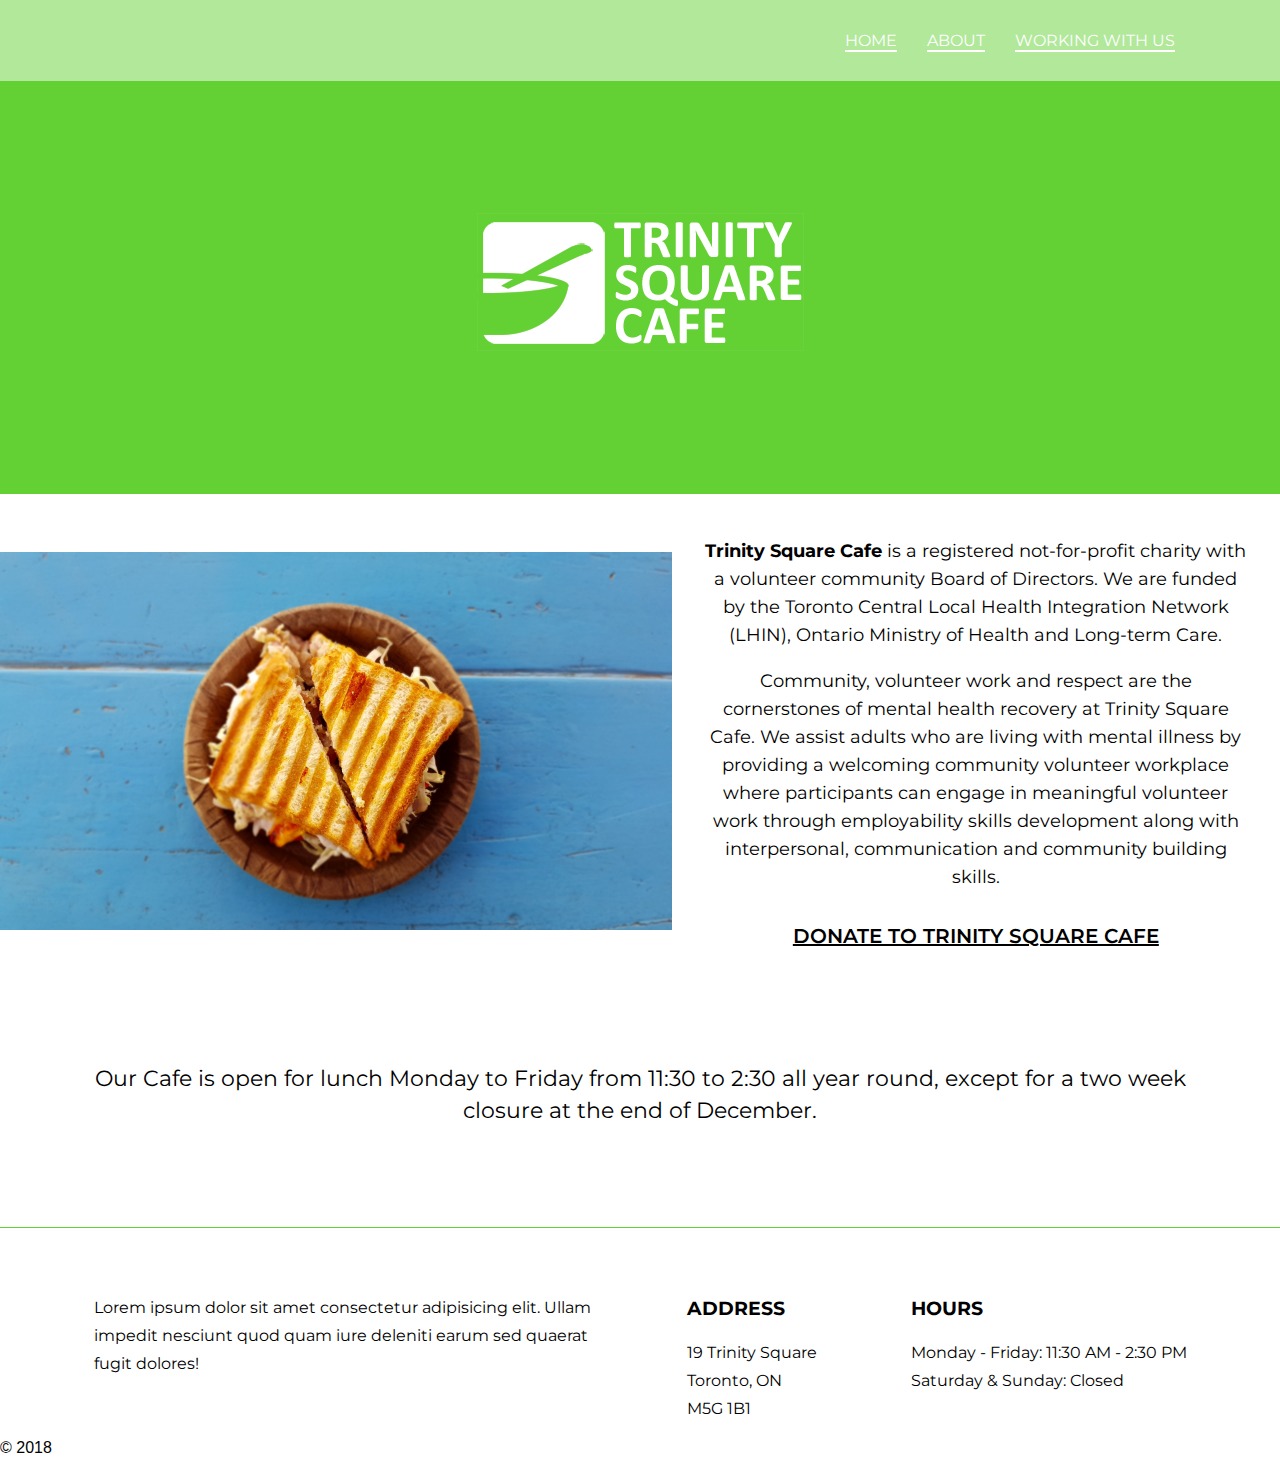
<file: index.html>
<!DOCTYPE html>
<html lang="en">
<head>
    <meta charset="UTF-8">
    <meta name="viewport" content="width=device-width, initial-scale=1.0">
    <meta http-equiv="X-UA-Compatible" content="ie=edge">
    <title>Trinity Square Cafe</title>
    <link href="https://fonts.googleapis.com/css?family=Montserrat:400,600|Roboto:400,700" rel="stylesheet">
    <link rel="stylesheet" href="components/styles.css">
</head>
<body>
    <!-- header -->
    <header>
        <div>
            <nav class="topNav">
                
                <div class="wrapper">
                    <ul class="main-nav">
                        <li><a href="#">Home</a></li>
                        <li class="about-menu">
                            <a href="#">About</a>
                            <ul>
                                <li><a href="mission.html">Mission and Mandate</a></li>
                                <li><a href="#">Mental Illness Recovery</a></li>
                            </ul>
                        </li>
                        <li><a href="#">Working With Us</a></li>
                    </ul>
                </div>
            </nav>
            <div class="hero">
                <h1><img src="assets/TSC-logo.png" alt=""></h1>
            </div>
        </div>

    </header>
    
    <!-- main content -->
    <main>
            <section class="introduction">
                <div class="main-left-photo">
                    <img src="assets/asnim-asnim-142813-unsplash.jpg" alt="">
                </div>
               <div>
                    <p>
                         <strong>Trinity Square Cafe</strong> is a registered not-for-profit charity with a volunteer community Board of Directors. We are funded
                        by the Toronto Central Local Health Integration Network (LHIN), Ontario Ministry of Health and Long-term Care. 
                    </p>
                    <p>
                        Community,
                        volunteer work and respect are the cornerstones of mental health recovery at Trinity Square Cafe. We assist adults who are
                        living with mental illness by providing a welcoming community volunteer workplace where participants can engage in meaningful
                        volunteer work through employability skills development along with interpersonal, communication and community building skills.
                    </p>
                    <div class="donate">
                        <a href="https://www.canadahelps.org/en/charities/trinity-square-cafe/">Donate to Trinity Square Cafe</a>
                    </div>
               </div>
               
            </section>
            <section class="hours wrapper">
                <p>
                    Our Cafe is open for lunch Monday to Friday from 11:30 to 2:30 all year round, except for a two week closure at the end of
                    December.
                </p>
                
            </section>
                
<!--                 
                <a href="#">Refer someone to our program</a> -->
    
            
    </main>
    <footer>
        <section class="location">
            <div class="location-map">
                <!-- map goes here -->
                <p>Lorem ipsum dolor sit amet consectetur adipisicing elit. Ullam impedit nesciunt quod quam iure deleniti earum sed
                    quaerat fugit dolores!</p>
            </div>
            <div class="location-address">
                <h3>Address</h3>
                <ul>
                    <li>19 Trinity Square</li>
                    <li>Toronto, ON</li>
                    <li>M5G 1B1</li>
                </ul>
            </div>
            <div class="location-hours">
                <h3>Hours</h3>
                <ul>
                    <li>Monday - Friday: 11:30 AM - 2:30 PM</li>
                    <li>Saturday & Sunday: Closed</li>
                </ul>
            </div>
        </section>
        </div>
        <span>&copy 2018</span>
    </footer>
    <!-- footer -->
</body>
</html>
</file>
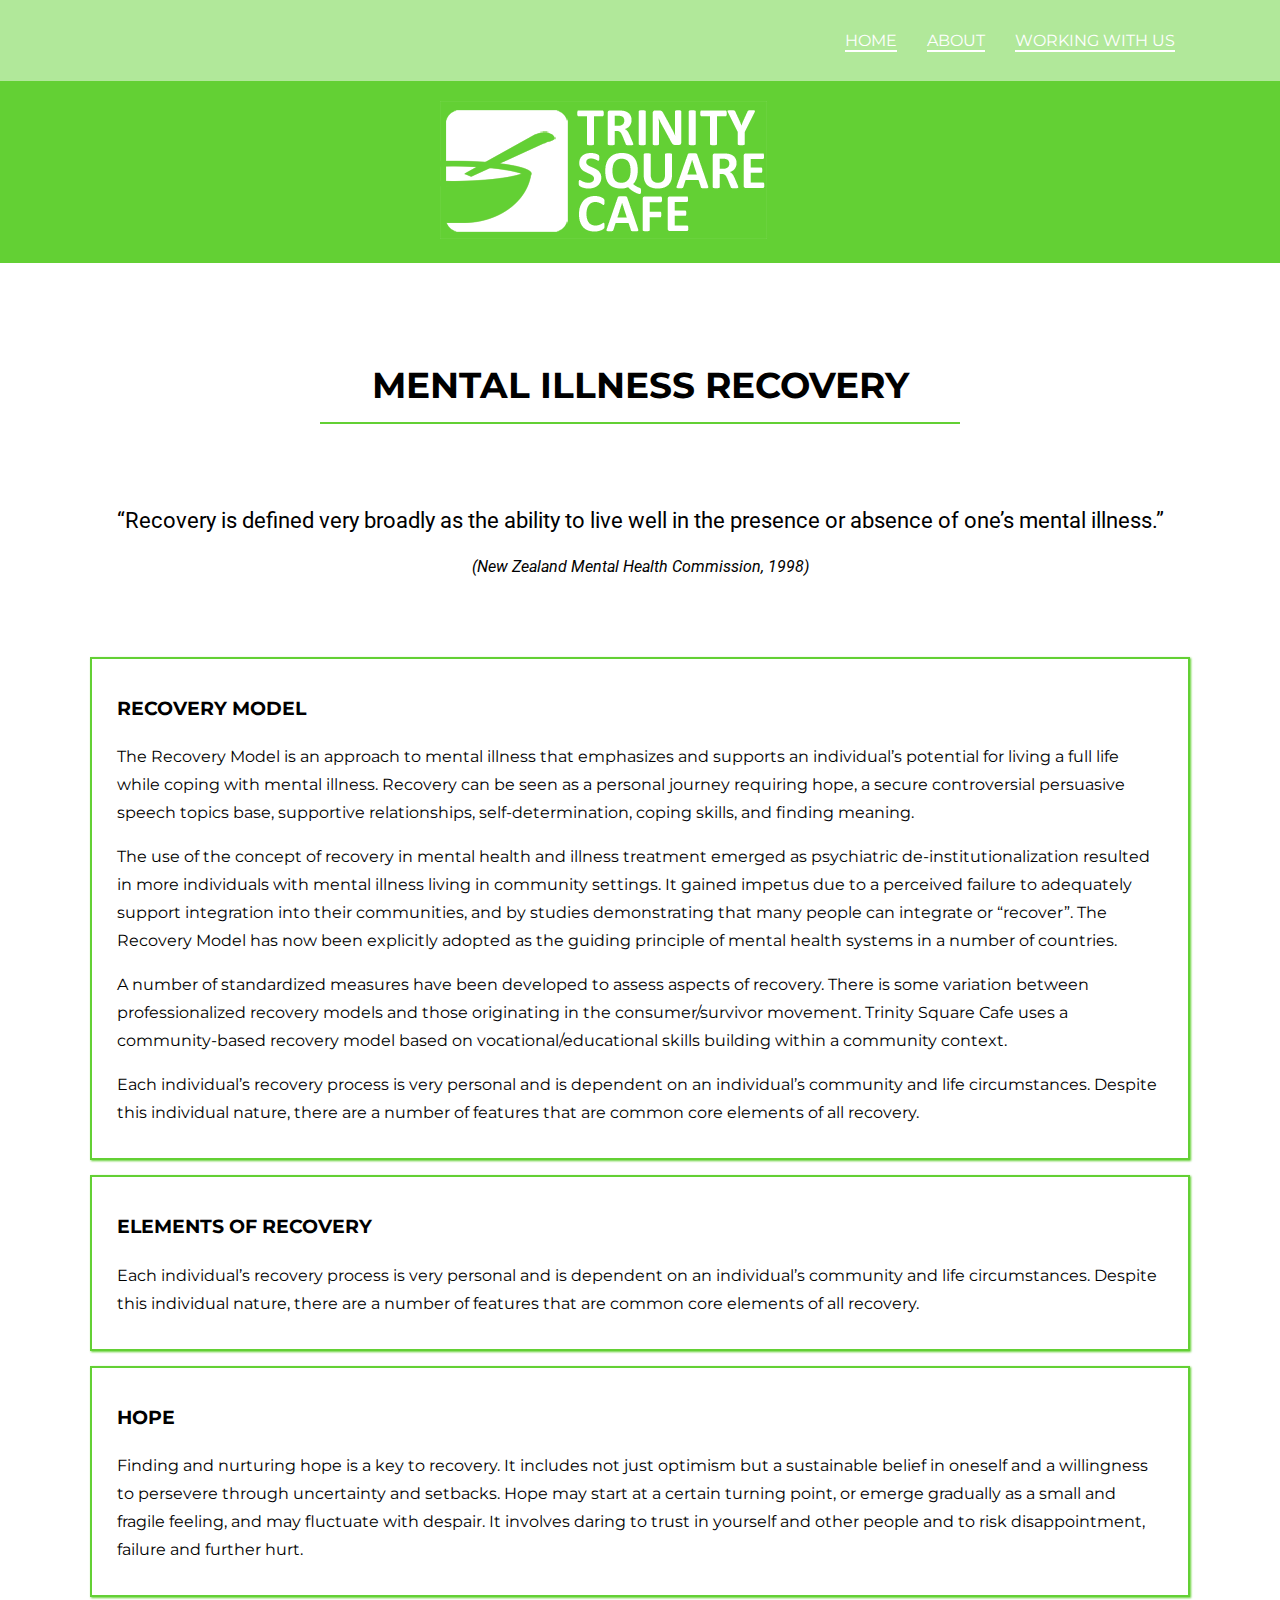
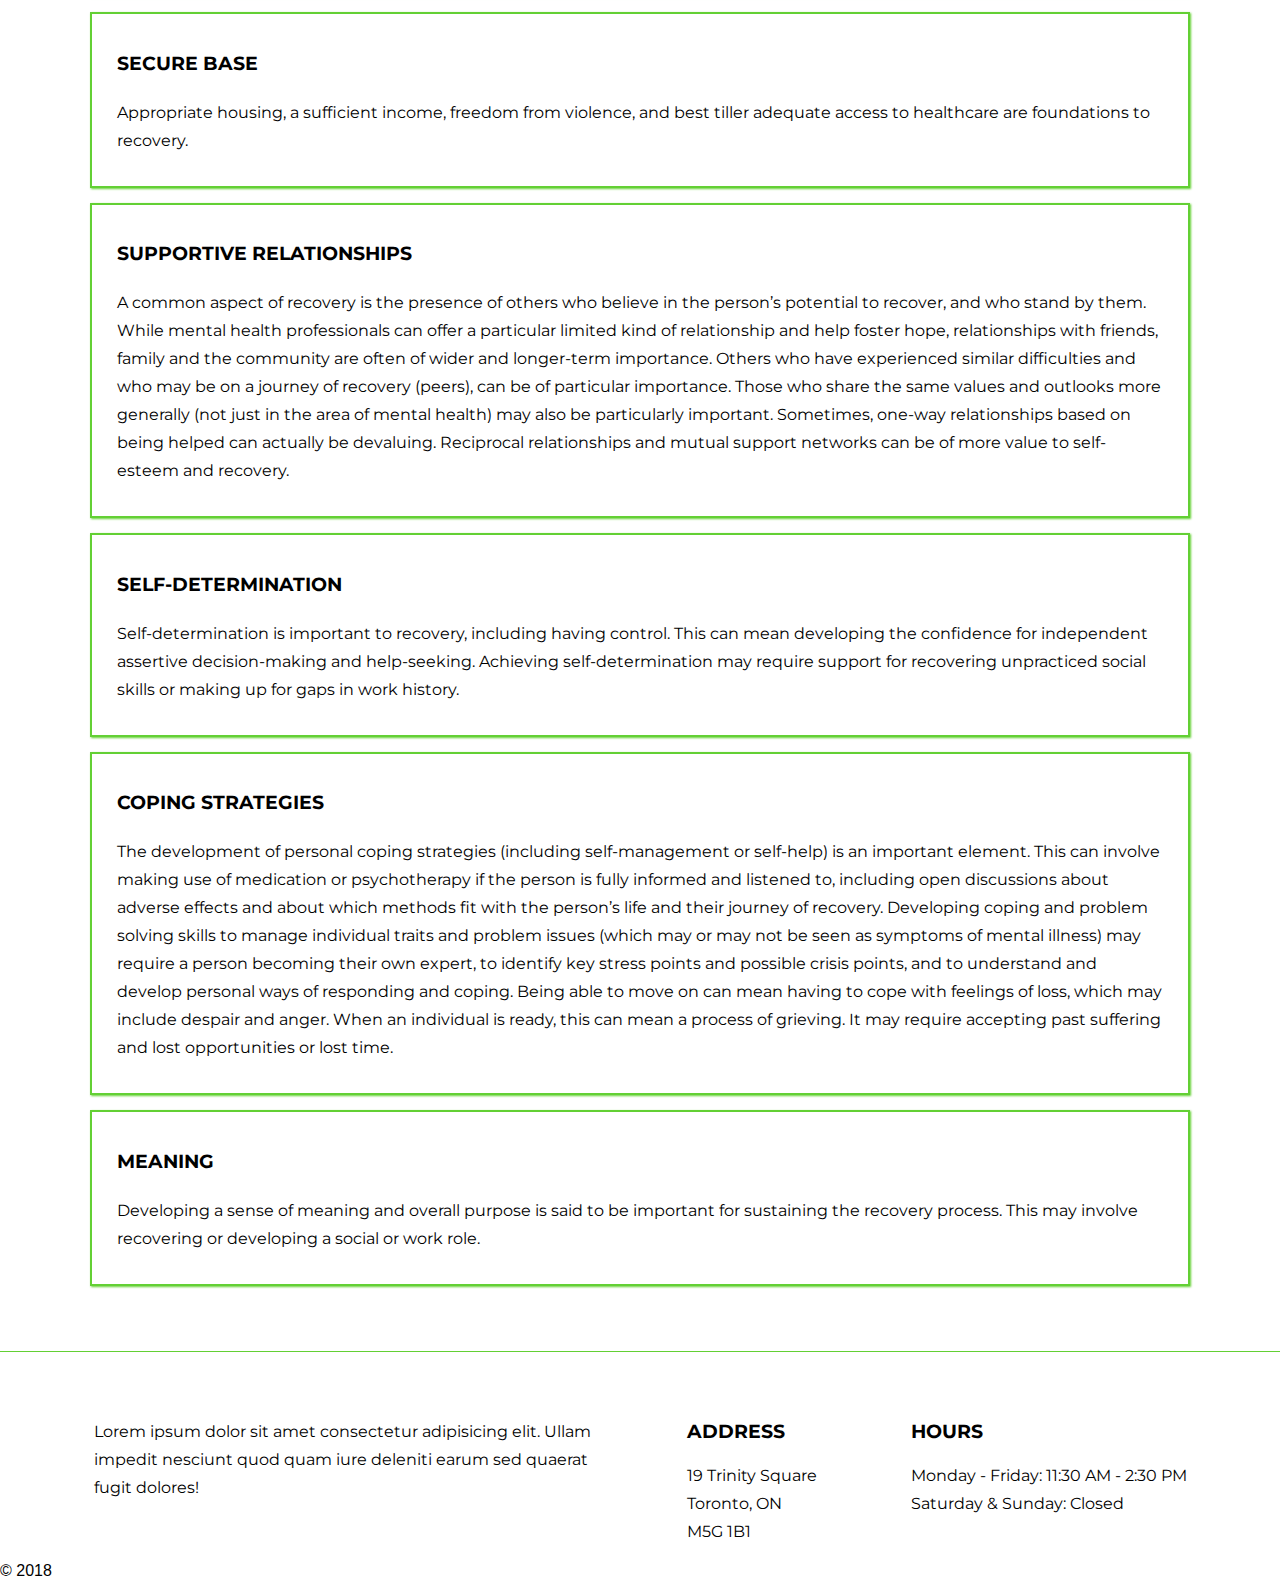
<file: mentalhealth.html>
<!DOCTYPE html>
<html lang="en">
<head>
    <meta charset="UTF-8">
    <meta name="viewport" content="width=device-width, initial-scale=1.0">
    <meta http-equiv="X-UA-Compatible" content="ie=edge">
    <title>Mental Illness Recovery</title>
    <link rel="stylesheet" href="components/styles.css">
    <link href="https://fonts.googleapis.com/css?family=Montserrat:400,600|Roboto:400,700" rel="stylesheet">
</head>
<body>

    <header>
        <div>
            <nav class="topNav">
    
                <div class="wrapper">
                    <ul class="main-nav">
                        <li>
                            <a href="#">Home</a>
                        </li>
                        <li class="about-menu">
                            <a href="#">About</a>
                            <ul>
                                <li>
                                    <a href="mission.html">Mission and Mandate</a>
                                </li>
                                <li>
                                    <a href="#">Mental Illness Recovery</a>
                                </li>
                            </ul>
                        </li>
                        <li>
                            <a href="#">Working With Us</a>
                        </li>
                    </ul>
                </div>
            </nav>
        </div>
        <div class="tsc-mission">
            <img src="assets/TSC-logo.png" alt="">
        </div>
    </header>

    <main>
        <div class="mission-header">
            <h2>Mental Illness Recovery</h2>
        </div>
        <blockquote>
             <p>&ldquo;Recovery is defined very broadly as the ability to live well in the presence or absence of one’s mental illness.&rdquo;</p>
             <span>(New Zealand Mental Health Commission, 1998)</span>
        </blockquote>
        <div class="wrapper recovery-section">
            <div class="recovery-block">
                <h3>
                    Recovery Model
                </h3>
                <p>
                     The Recovery Model is an approach to mental illness that emphasizes and supports an individual’s potential for living a
                    full life while coping with mental illness. Recovery can be seen as a personal journey requiring hope, a secure controversial
                    persuasive speech topics base, supportive relationships, self-determination, coping skills, and finding meaning.
                </p>
                <p>
                     The use of the concept of recovery in mental health and illness treatment emerged as psychiatric de-institutionalization
                    resulted in more individuals with mental illness living in community settings. It gained impetus due to a perceived failure
                    to adequately support integration into their communities, and by studies demonstrating that many people can integrate or
                    “recover”. The Recovery Model has now been explicitly adopted as the guiding principle of mental health systems in a number
                    of countries.
                </p>
                <p>
                    A number of standardized measures have been developed to assess aspects of recovery. There is some variation between professionalized
                recovery models and those originating in the consumer/survivor movement. Trinity Square Cafe uses a community-based recovery
                model based on vocational/educational skills building within a community context.
                </p>
                <p>
                 Each individual’s recovery process is very personal and is dependent on an individual’s community and life circumstances.
                Despite this individual nature, there are a number of features that are common core elements of all recovery.
                </p>
            </div>
            <div class="recovery-block">
                <h3>Elements of Recovery</h3>
                <p>
                     Each individual’s recovery process is very personal and is dependent on an individual’s community and life circumstances.
                    Despite this individual nature, there are a number of features that are common core elements of all recovery.
                </p>
            </div>
            <div class="recovery-block">
                <h3>Hope</h3>
                <p>
                     Finding and nurturing hope is a key to recovery. It includes not just optimism but a sustainable belief in oneself and a
                    willingness to persevere through uncertainty and setbacks. Hope may start at a certain turning point, or emerge gradually
                    as a small and fragile feeling, and may fluctuate with despair. It involves daring to trust in yourself and other people
                    and to risk disappointment, failure and further hurt.
                </p>
            </div>
            <div class="recovery-block">
                <h3>Secure Base</h3>
                <p>
                     Appropriate housing, a sufficient income, freedom from violence, and best tiller adequate access to healthcare are foundations
                    to recovery.
                </p>
            </div>
            <div class="recovery-block">
                <h3>Supportive Relationships</h3>
                <p>
                     A common aspect of recovery is the presence of others who believe in the person’s potential to recover, and who stand by
                    them. While mental health professionals can offer a particular limited kind of relationship and help foster hope, relationships
                    with friends, family and the community are often of wider and longer-term importance. Others who have experienced similar
                    difficulties and who may be on a journey of recovery (peers), can be of particular importance. Those who share the same values
                    and outlooks more generally (not just in the area of mental health) may also be particularly important. Sometimes, one-way
                    relationships based on being helped can actually be devaluing. Reciprocal relationships and mutual support networks can be
                    of more value to self-esteem and recovery.
                </p>
            </div>
            <div class="recovery-block">
                <h3>Self-Determination</h3>
                <p>
                     Self-determination is important to recovery, including having control. This can mean developing the confidence for independent
                    assertive decision-making and help-seeking. Achieving self-determination may require support for recovering unpracticed social
                    skills or making up for gaps in work history.
                </p>
            </div>
            <div class="recovery-block">
                <h3>Coping Strategies</h3>
                <p>
                     The development of personal coping strategies (including self-management or self-help) is an important element. This can
                    involve making use of medication or psychotherapy if the person is fully informed and listened to, including open discussions
                    about adverse effects and about which methods fit with the person’s life and their journey of recovery. Developing coping
                    and problem solving skills to manage individual traits and problem issues (which may or may not be seen as symptoms of mental
                    illness) may require a person becoming their own expert, to identify key stress points and possible crisis points, and to
                    understand and develop personal ways of responding and coping. Being able to move on can mean having to cope with feelings
                    of loss, which may include despair and anger. When an individual is ready, this can mean a process of grieving. It may require
                    accepting past suffering and lost opportunities or lost time.
                </p>
            </div>
            <div class="recovery-block">
                <h3>Meaning</h3>
                <p>
                     Developing a sense of meaning and overall purpose is said to be important for sustaining the recovery process. This may
                    involve recovering or developing a social or work role.
                </p>
            </div>
        </div>
            <!-- <div class="recovery-img">
                <img src="assets/mental-health-poster.jpg" alt="">
            </div> -->

    </main>
    <footer>
        <section class="location">
            <div class="location-map">
                <!-- map goes here -->
                <p>Lorem ipsum dolor sit amet consectetur adipisicing elit. Ullam impedit nesciunt quod quam iure deleniti earum sed
                    quaerat fugit dolores!</p>
            </div>
            <div class="location-address">
                <h3>Address</h3>
                <ul>
                    <li>19 Trinity Square</li>
                    <li>Toronto, ON</li>
                    <li>M5G 1B1</li>
                </ul>
            </div>
            <div class="location-hours">
                <h3>Hours</h3>
                <ul>
                    <li>Monday - Friday: 11:30 AM - 2:30 PM</li>
                    <li>Saturday & Sunday: Closed</li>
                </ul>
            </div>
        </section>
        </div>
        <span>&copy 2018</span>
    </footer>
</body>
</html>
</file>
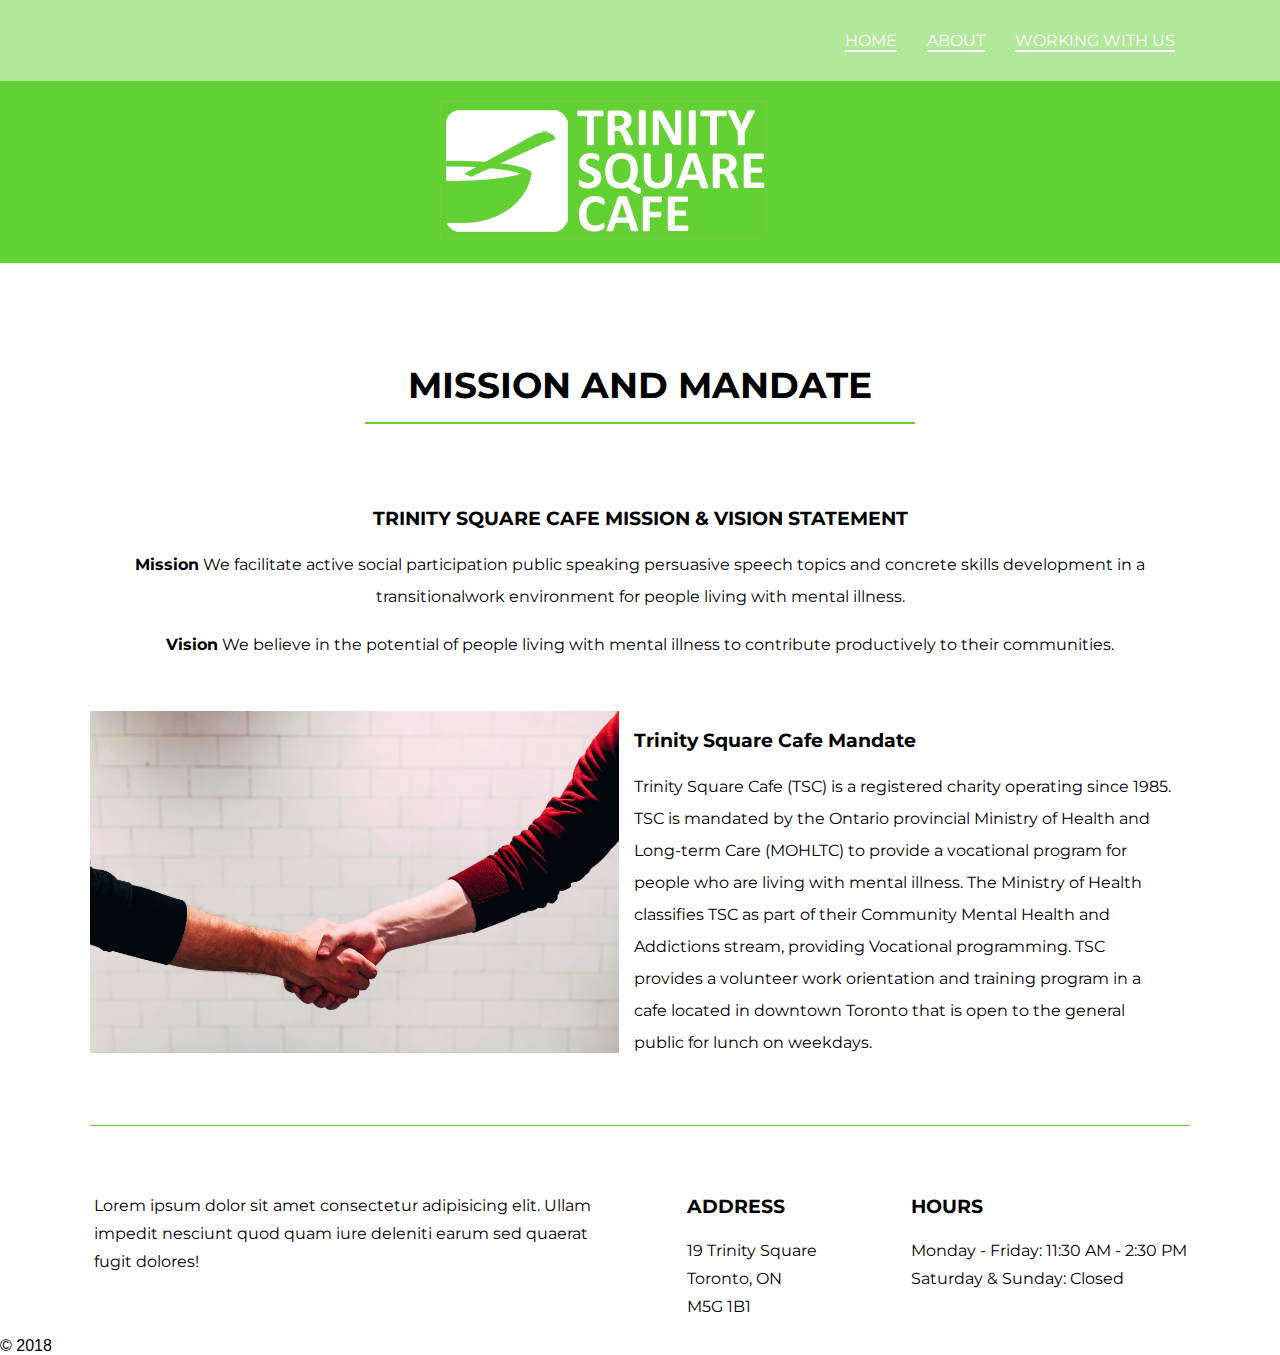
<file: mission.html>
<!DOCTYPE html>
<html lang="en">
<head>
    <meta charset="UTF-8">
    <meta name="viewport" content="width=device-width, initial-scale=1.0">
    <meta http-equiv="X-UA-Compatible" content="ie=edge">
    <title>Mission and Mandate</title>
    <link rel="stylesheet" href="components/styles.css">
    <link href="https://fonts.googleapis.com/css?family=Montserrat:400,600|Roboto:400,700" rel="stylesheet">
</head>
<body>
    <header>
        <div>
            <nav class="topNav">
    
                <div class="wrapper">
                    <ul class="main-nav">
                        <li>
                            <a href="#">Home</a>
                        </li>
                        <li class="about-menu">
                            <a href="#">About</a>
                            <ul>
                                <li>
                                    <a href="mission.html">Mission and Mandate</a>
                                </li>
                                <li>
                                    <a href="#">Mental Illness Recovery</a>
                                </li>
                            </ul>
                        </li>
                        <li>
                            <a href="#">Working With Us</a>
                        </li>
                    </ul>
                </div>
            </nav>
        </div>
        <div class="tsc-mission">
            <img src="assets/TSC-logo.png" alt="">
        </div>
    </header>
    

    <!-- MAIN CONTENT -->
    <main class="mission-mandate wrapper">
        <div class="mission-header">
            <h2>Mission and Mandate</h2>
        </div>
        <section class="mission-info">
            
            <h3>
                 TRINITY SQUARE CAFE MISSION & VISION STATEMENT
            </h3>
            <p>
                <strong>Mission</strong> We facilitate active social participation public speaking persuasive speech topics and concrete skills development in a transitionalwork environment for people living with mental illness.
            </p>
            <p>
                <strong>Vision</strong> We believe in the potential of people living with mental illness to contribute productively to their communities.
            </p>
        </section>
        <section class="mandate-info wrapper">
            <div>
                <img src="assets/chris-liverani-552022-unsplash.jpg" alt="">
            </div>
            <div>
                <h3>Trinity Square Cafe Mandate</h3>
                <p>Trinity Square Cafe (TSC) is a registered charity operating since 1985. TSC is mandated by the Ontario provincial Ministry
                of Health and Long-term Care (MOHLTC) to provide a vocational program for people who are living with mental illness. The
                Ministry of Health classifies TSC as part of their Community Mental Health and Addictions stream, providing Vocational programming.
                TSC provides a volunteer work orientation and training program in a cafe located in downtown Toronto that is open to the
                general public for lunch on weekdays.</p>
            </div>
        </section>
    </main>
    <!-- FOOTER -->
    <footer>
        <section class="location">
            <div class="location-map">
                <!-- map goes here -->
                <p>Lorem ipsum dolor sit amet consectetur adipisicing elit. Ullam impedit nesciunt quod quam iure deleniti earum
                    sed quaerat fugit dolores!</p>
            </div>
            <div class="location-address">
                <h3>Address</h3>
                <ul>
                    <li>19 Trinity Square</li>
                    <li>Toronto, ON</li>
                    <li>M5G 1B1</li>
                </ul>
            </div>
            <div class="location-hours">
                <h3>Hours</h3>
                <ul>
                    <li>Monday - Friday: 11:30 AM - 2:30 PM</li>
                    <li>Saturday & Sunday: Closed</li>
                </ul>
            </div>
        </section>
        </div>
        <span>&copy 2018</span>
    </footer>
</body>
</html>
</file>
<file: components/styles.css>
article, aside, details, figcaption, figure, footer, header, hgroup, nav, section, summary {
  display: block; }

audio, canvas, video {
  display: inline-block; }

audio:not([controls]) {
  display: none;
  height: 0; }

[hidden] {
  display: none; }

html {
  font-family: sans-serif;
  -webkit-text-size-adjust: 100%;
  -ms-text-size-adjust: 100%; }

a:focus {
  outline: thin dotted; }

a:active, a:hover {
  outline: 0; }

h1 {
  font-size: 2em; }

abbr[title] {
  border-bottom: 1px dotted; }

b, strong {
  font-weight: 700; }

dfn {
  font-style: italic; }

mark {
  background: #ff0;
  color: #000; }

code, kbd, pre, samp {
  font-family: monospace, serif;
  font-size: 1em; }

pre {
  white-space: pre-wrap;
  word-wrap: break-word; }

q {
  quotes: \201C \201D \2018 \2019; }

small {
  font-size: 80%; }

sub, sup {
  font-size: 75%;
  line-height: 0;
  position: relative;
  vertical-align: baseline; }

sup {
  top: -.5em; }

sub {
  bottom: -.25em; }

img {
  border: 0; }

svg:not(:root) {
  overflow: hidden; }

fieldset {
  border: 1px solid silver;
  margin: 0 2px;
  padding: .35em .625em .75em; }

button, input, select, textarea {
  font-family: inherit;
  font-size: 100%;
  margin: 0; }

button, input {
  line-height: normal; }

button, html input[type=button], input[type=reset], input[type=submit] {
  -webkit-appearance: button;
  cursor: pointer; }

button[disabled], input[disabled] {
  cursor: default; }

input[type=checkbox], input[type=radio] {
  -webkit-box-sizing: border-box;
  box-sizing: border-box;
  padding: 0; }

input[type=search] {
  -webkit-appearance: textfield;
  -moz-box-sizing: content-box;
  -webkit-box-sizing: content-box;
  box-sizing: content-box; }

input[type=search]::-webkit-search-cancel-button, input[type=search]::-webkit-search-decoration {
  -webkit-appearance: none; }

textarea {
  overflow: auto;
  vertical-align: top; }

table {
  border-collapse: collapse;
  border-spacing: 0; }

body, figure {
  margin: 0; }

legend, button::-moz-focus-inner, input::-moz-focus-inner {
  border: 0;
  padding: 0; }

.clearfix:after {
  visibility: hidden;
  display: block;
  font-size: 0;
  content: '';
  clear: both;
  height: 0; }

* {
  -moz-box-sizing: border-box;
  -webkit-box-sizing: border-box;
  box-sizing: border-box; }

header nav {
  display: -webkit-box;
  display: -ms-flexbox;
  display: flex;
  background: #ffffff80; }

.about-menu {
  position: relative; }

.about-menu ul {
  display: none;
  position: absolute;
  padding-left: 0;
  left: 0;
  background: orange;
  margin-top: 10px; }
  .about-menu ul li {
    max-width: 200px;
    padding: 15px; }

.about-menu:hover > ul {
  display: block; }

.main-nav {
  list-style-type: none;
  padding: 0;
  display: -webkit-box;
  display: -ms-flexbox;
  display: flex;
  -webkit-box-pack: end;
  -ms-flex-pack: end;
  justify-content: flex-end; }
  .main-nav li {
    display: inline-block;
    padding: 15px; }
  .main-nav a {
    color: white;
    text-transform: uppercase;
    font-family: "Montserrat", "Helvetica", sans-serif;
    text-decoration: none;
    border-bottom: 2px solid white; }
    .main-nav a:hover {
      border-bottom: 5px double white; }

header {
  background: #63d034; }

.hero {
  padding: 100px 0; }
  .hero h1 {
    text-align: center;
    font-size: 48px; }
  .hero p {
    padding: 10px 0; }

.main-left-photo {
  -ms-flex-item-align: center;
  align-self: center; }
  .main-left-photo img {
    width: 100%;
    display: block; }

main {
  border-bottom: 1px solid #63d034; }

.introduction {
  font-family: "Montserrat", "Helvetica", sans-serif;
  display: -webkit-box;
  display: -ms-flexbox;
  display: flex;
  margin-top: 25px;
  text-align: center;
  font-size: 18px; }
  .introduction p {
    padding: 0 30px; }

.hours p {
  font-family: "Montserrat", "Helvetica", sans-serif;
  text-align: center;
  font-size: 22px;
  margin: 100px 0;
  line-height: 32px; }

.donate a {
  color: black;
  display: inline-block;
  text-transform: uppercase;
  font-weight: 600;
  font-size: 20px;
  padding: 15px; }
  .donate a:hover, .donate a:focus {
    color: #63d034; }

.mission-header h2 {
  font-family: "Montserrat", "Helvetica", sans-serif;
  font-size: 36px;
  text-align: center;
  text-transform: uppercase;
  position: relative;
  margin: 100px 0; }
  .mission-header h2:after {
    content: '';
    height: 2px;
    width: 50%;
    display: block;
    background: #63d034;
    position: absolute;
    right: 25%;
    margin-top: 15px; }

.tsc-mission {
  margin: 0 auto;
  max-width: 400px;
  width: 100%;
  padding: 20px 0; }

.mission-mandate {
  font-family: "Montserrat", "Helvetica", sans-serif; }
  .mission-mandate p {
    line-height: 32px; }
  .mission-mandate img {
    display: block;
    width: 100%; }

.mission-info {
  margin-top: 100px;
  text-align: center;
  margin-bottom: 50px; }

.mandate-info {
  display: -webkit-box;
  display: -ms-flexbox;
  display: flex;
  padding-bottom: 50px; }
  .mandate-info p, .mandate-info h3 {
    padding: 0 15px; }

blockquote {
  text-align: center;
  font-family: "Roboto", "Arial", sans-serif; }
  blockquote p {
    font-size: 22px; }
  blockquote span {
    font-size: 16px;
    font-style: italic; }

.recovery-section {
  padding: 50px 0; }

.recovery-block {
  border: 2px solid #63d034;
  margin: 15px 0;
  padding: 15px 25px;
  -webkit-box-shadow: 1px 1px 2px 0px #63d034;
  box-shadow: 1px 1px 2px 0px #63d034;
  font-family: "Montserrat", "Helvetica", sans-serif;
  line-height: 32px; }
  .recovery-block h3 {
    text-transform: uppercase; }

.recovery-img img {
  max-width: 500px; }
  .recovery-img img img {
    display: block; }

.location {
  margin-top: 50px;
  display: -webkit-box;
  display: -ms-flexbox;
  display: flex;
  -webkit-box-pack: space-evenly;
  -ms-flex-pack: space-evenly;
  justify-content: space-evenly;
  font-family: "Montserrat", "Helvetica", sans-serif; }
  .location h3 {
    text-transform: uppercase; }
  .location ul {
    list-style-type: none;
    padding: 0; }
  .location li {
    line-height: 28px; }

.location-map {
  max-width: 500px;
  width: 100%; }

body p {
  line-height: 28px; }

.wrapper {
  max-width: 1100px;
  width: 100%;
  margin: 0 auto; }
</file>
